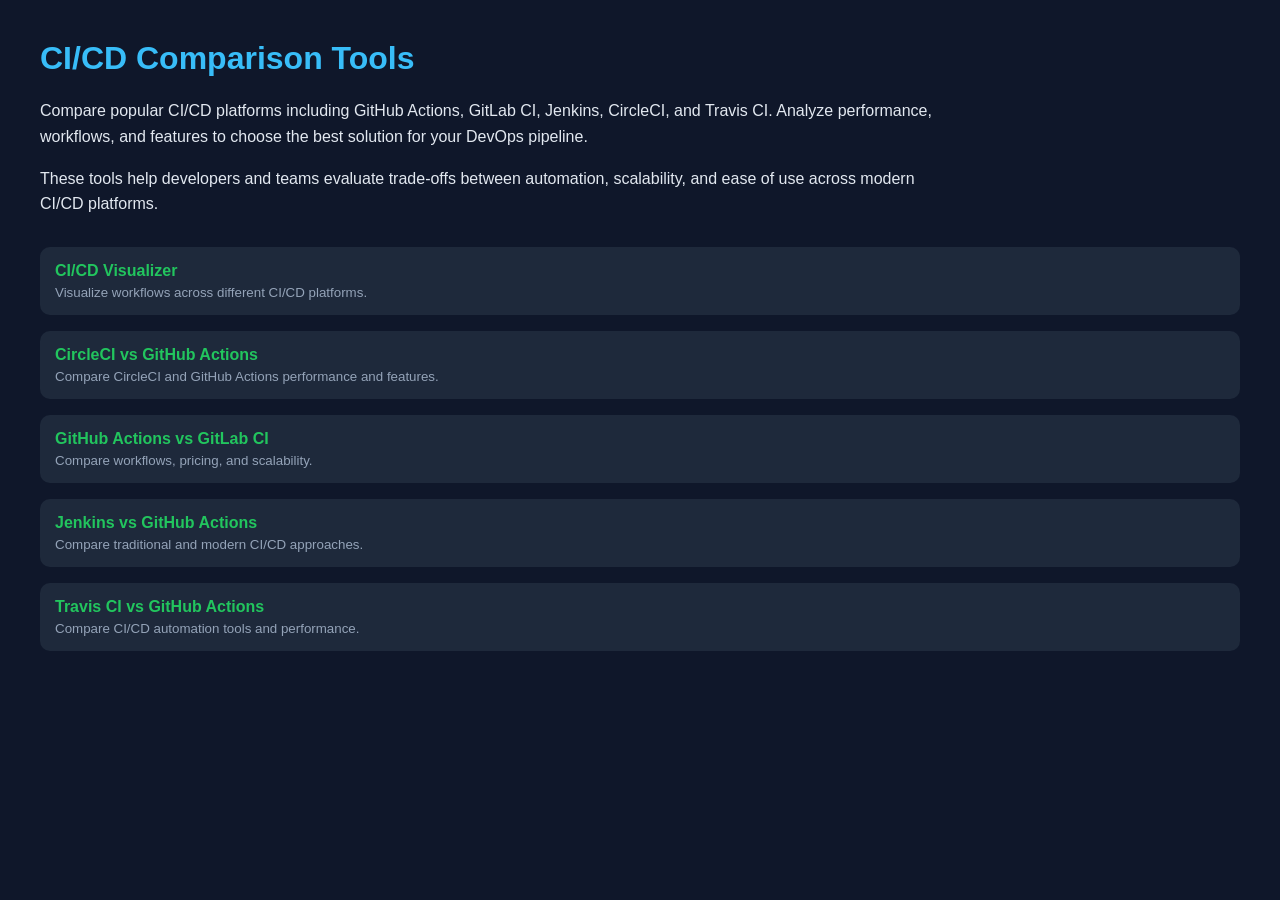
<file: index.html>
<!DOCTYPE html>
<html lang="en">
<head>
    <meta charset="UTF-8">
    <meta name="viewport" content="width=device-width, initial-scale=1.0">

    <!-- 🔐 Google Site Verification -->
    <meta name="google-site-verification" content="PkLa_ViOo6FAHpvh8SacceMb95o9tePRdrqLNBz9X1M" />

    <!-- SEO Potenciado -->
    <title>CI/CD Comparison Tools – Jenkins, GitHub Actions, GitLab & CircleCI</title>

    <meta name="description" content="Compare CI/CD platforms like GitHub Actions, GitLab, Jenkins, CircleCI, and Travis. Analyze performance, features, and workflows.">

    <meta name="keywords" content="
    github actions vs gitlab ci,
    jenkins vs github actions,
    circleci vs github actions,
    travis ci vs github actions,
    ci cd comparison tools,
    best ci cd platform,
    ci cd tools comparison,
    gitlab vs github actions performance,
    ci cd workflow comparison,
    devops tools comparison
    ">

    <meta name="author" content="AI Tools Suite">

    <!-- Open Graph -->
    <meta property="og:title" content="CI/CD Comparison Tools – DevOps Platform Analysis">
    <meta property="og:description" content="Compare Jenkins, GitHub Actions, GitLab, CircleCI and more.">
    <meta property="og:type" content="website">

    <!-- Estilos -->
    <style>
        body {
            font-family: Arial, sans-serif;
            margin: 40px;
            background: #0f172a;
            color: #e2e8f0;
        }
        h1 {
            color: #38bdf8;
        }
        p {
            max-width: 900px;
            line-height: 1.6;
        }
        .tools {
            margin-top: 30px;
        }
        .tool {
            margin-bottom: 16px;
            padding: 15px;
            background: #1e293b;
            border-radius: 10px;
            transition: 0.2s;
        }
        .tool:hover {
            background: #334155;
        }
        a {
            text-decoration: none;
            color: #22c55e;
            font-weight: bold;
            font-size: 16px;
        }
        small {
            display: block;
            margin-top: 5px;
            color: #94a3b8;
        }
    </style>
</head>
<body>

    <h1>CI/CD Comparison Tools</h1>

    <p>
        Compare popular CI/CD platforms including GitHub Actions, GitLab CI, Jenkins,
        CircleCI, and Travis CI. Analyze performance, workflows, and features to choose
        the best solution for your DevOps pipeline.
    </p>

    <p>
        These tools help developers and teams evaluate trade-offs between automation,
        scalability, and ease of use across modern CI/CD platforms.
    </p>

    <div class="tools">

        <div class="tool">
            <a href="cicd-visualizer/">CI/CD Visualizer</a>
            <small>Visualize workflows across different CI/CD platforms.</small>
        </div>

        <div class="tool">
            <a href="circleci-vs-gha/">CircleCI vs GitHub Actions</a>
            <small>Compare CircleCI and GitHub Actions performance and features.</small>
        </div>

        <div class="tool">
            <a href="gha-vs-gitlab/">GitHub Actions vs GitLab CI</a>
            <small>Compare workflows, pricing, and scalability.</small>
        </div>

        <div class="tool">
            <a href="jenkins-vs-gha/">Jenkins vs GitHub Actions</a>
            <small>Compare traditional and modern CI/CD approaches.</small>
        </div>

        <div class="tool">
            <a href="travis-vs-gha/">Travis CI vs GitHub Actions</a>
            <small>Compare CI/CD automation tools and performance.</small>
        </div>

    </div>

</body>
</html>
</file>
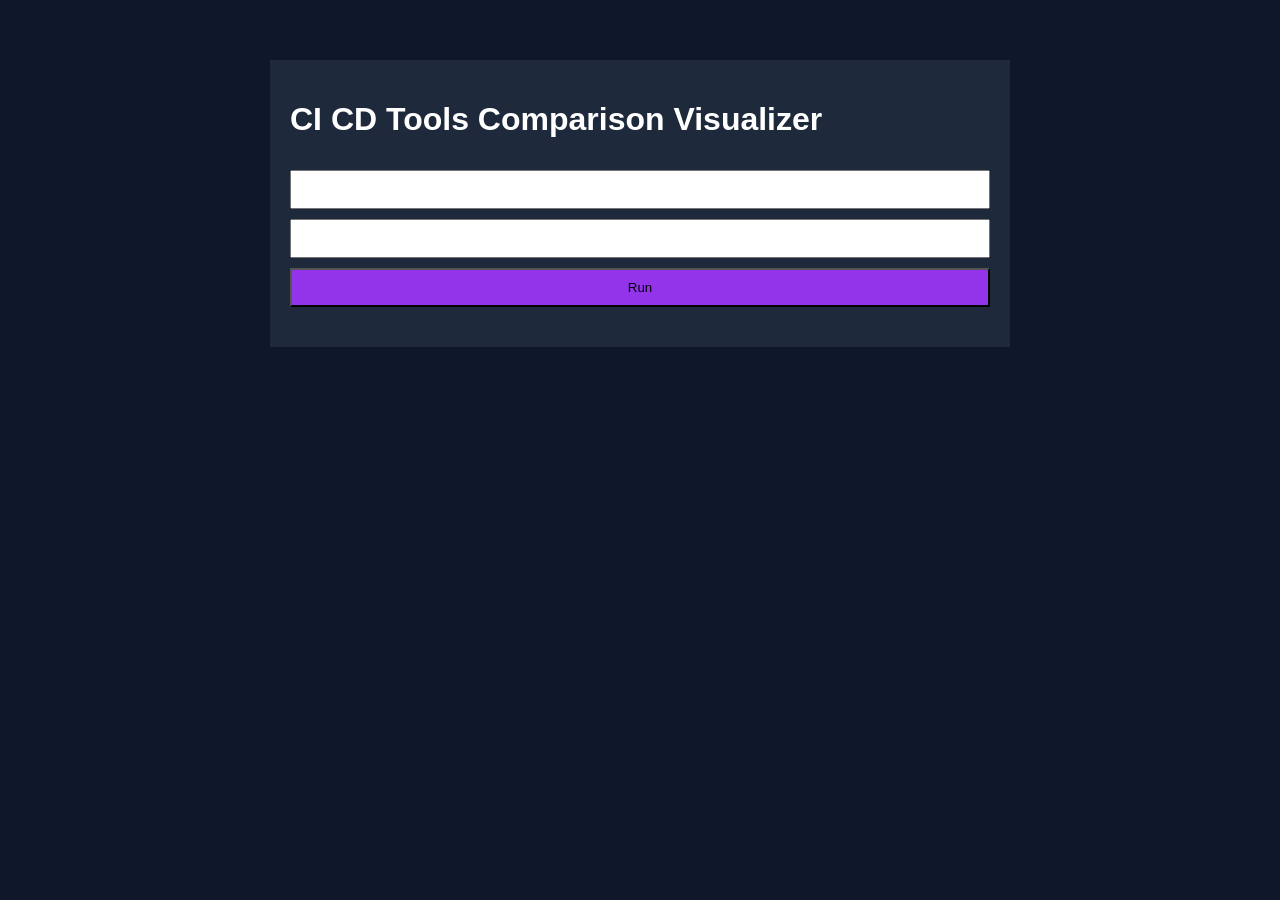
<file: cicd-visualizer/index.html>
<html><head><title>CI CD Tools Comparison Visualizer</title><link rel='stylesheet' href='styles.css'></head><body><div class='container'><h1>CI CD Tools Comparison Visualizer</h1><input id='tools'><input id='time'><button onclick='run()'>Run</button><div id='res' class='result'></div></div><script src='script.js'></script></body></html>
</file>
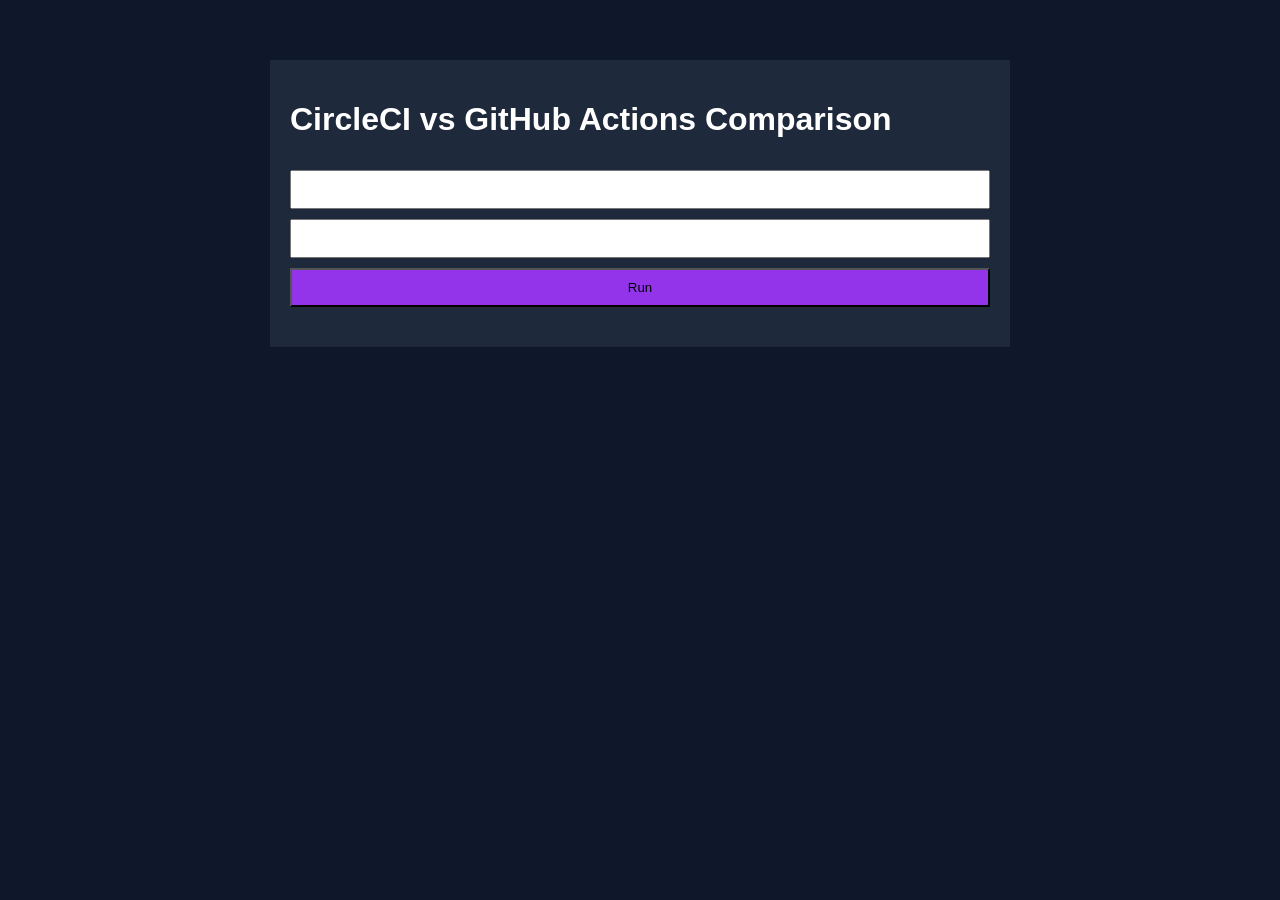
<file: circleci-vs-gha/index.html>
<html><head><title>CircleCI vs GitHub Actions Comparison</title><link rel='stylesheet' href='styles.css'></head><body><div class='container'><h1>CircleCI vs GitHub Actions Comparison</h1><input id='circle'><input id='gha'><button onclick='run()'>Run</button><div id='res' class='result'></div></div><script src='script.js'></script></body></html>
</file>
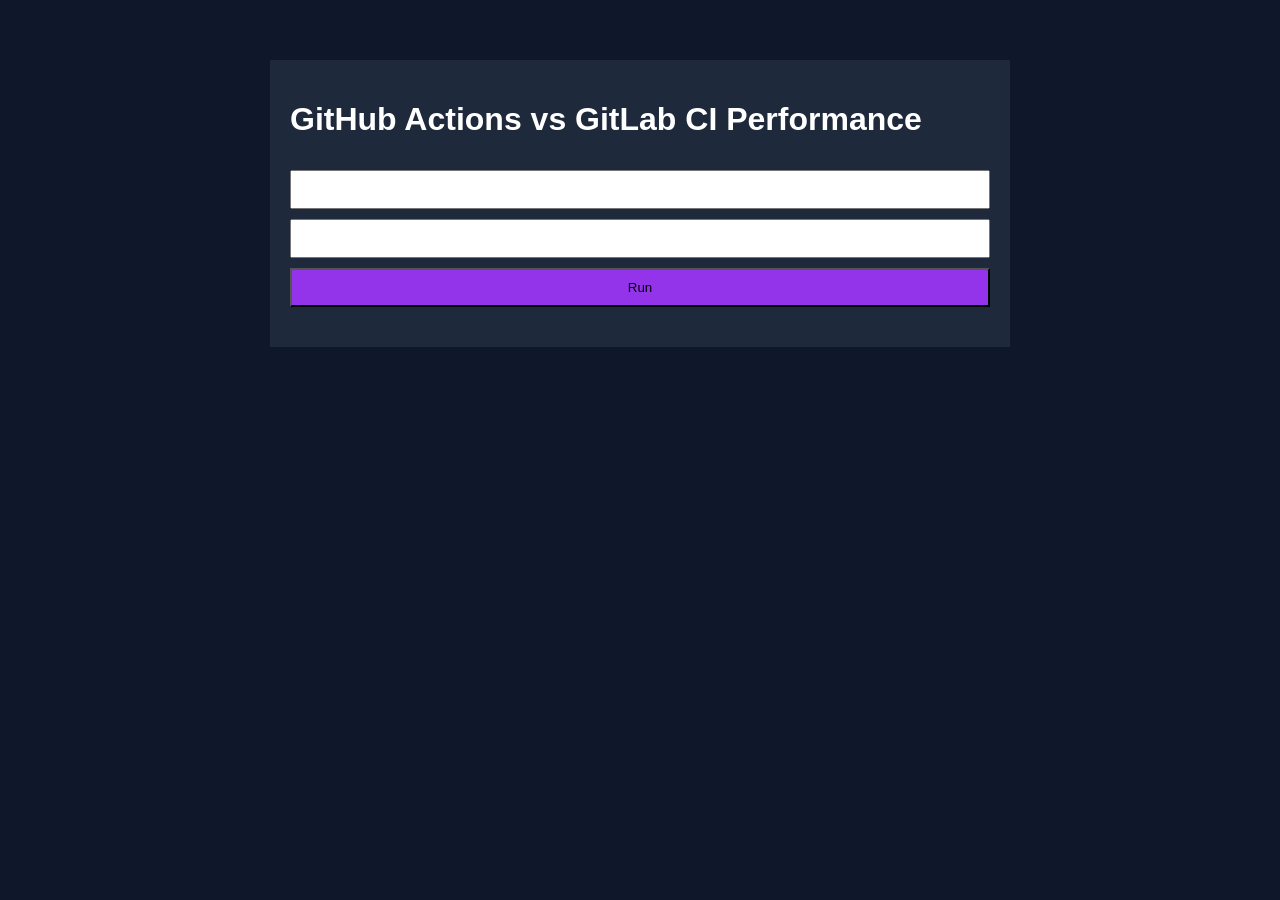
<file: gha-vs-gitlab/index.html>
<html><head><title>GitHub Actions vs GitLab CI Performance</title><link rel='stylesheet' href='styles.css'></head><body><div class='container'><h1>GitHub Actions vs GitLab CI Performance</h1><input id='gha'><input id='gitlab'><button onclick='run()'>Run</button><div id='res' class='result'></div></div><script src='script.js'></script></body></html>
</file>
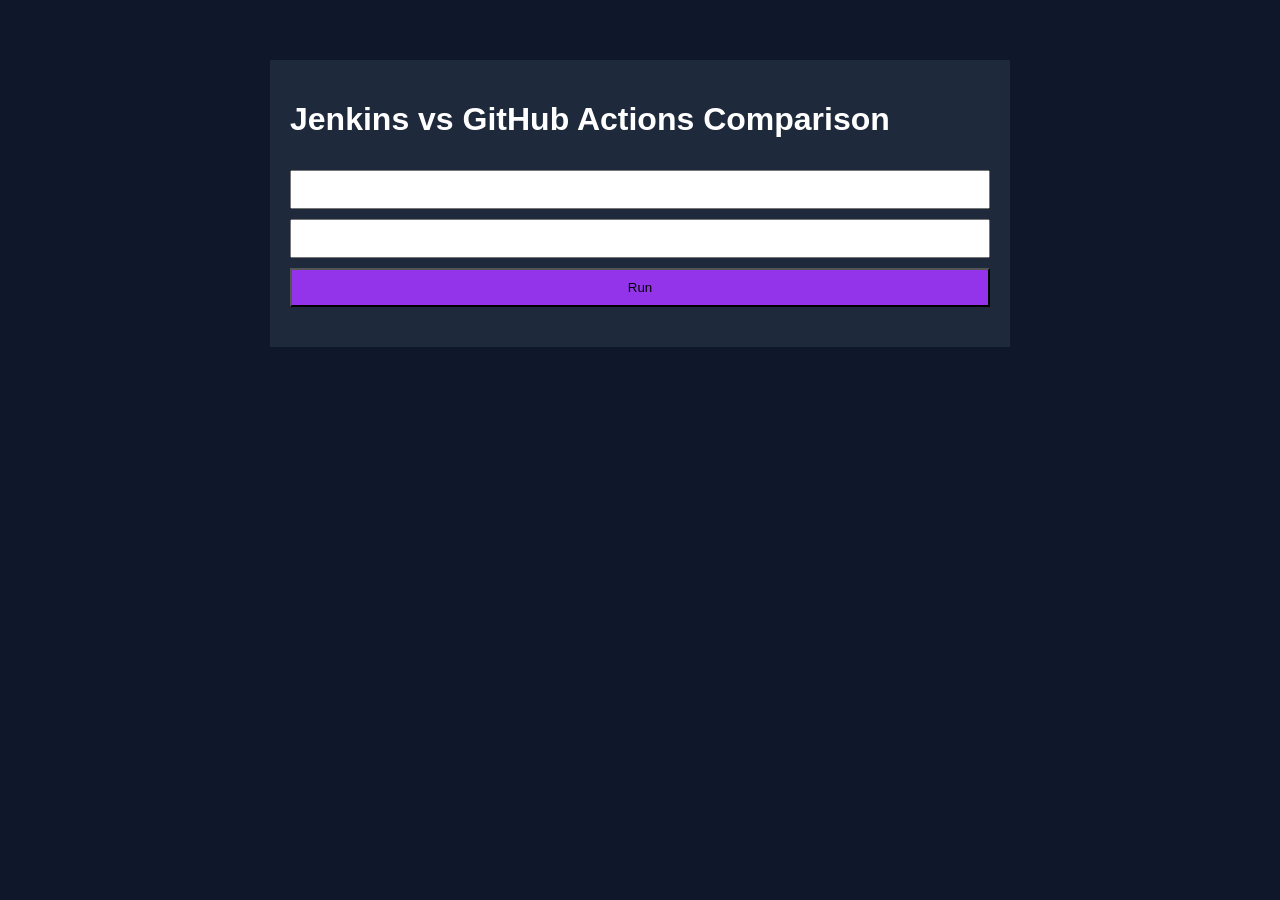
<file: jenkins-vs-gha/index.html>
<html><head><title>Jenkins vs GitHub Actions Comparison</title><link rel='stylesheet' href='styles.css'></head><body><div class='container'><h1>Jenkins vs GitHub Actions Comparison</h1><input id='jenkins'><input id='gha'><button onclick='run()'>Run</button><div id='res' class='result'></div></div><script src='script.js'></script></body></html>
</file>
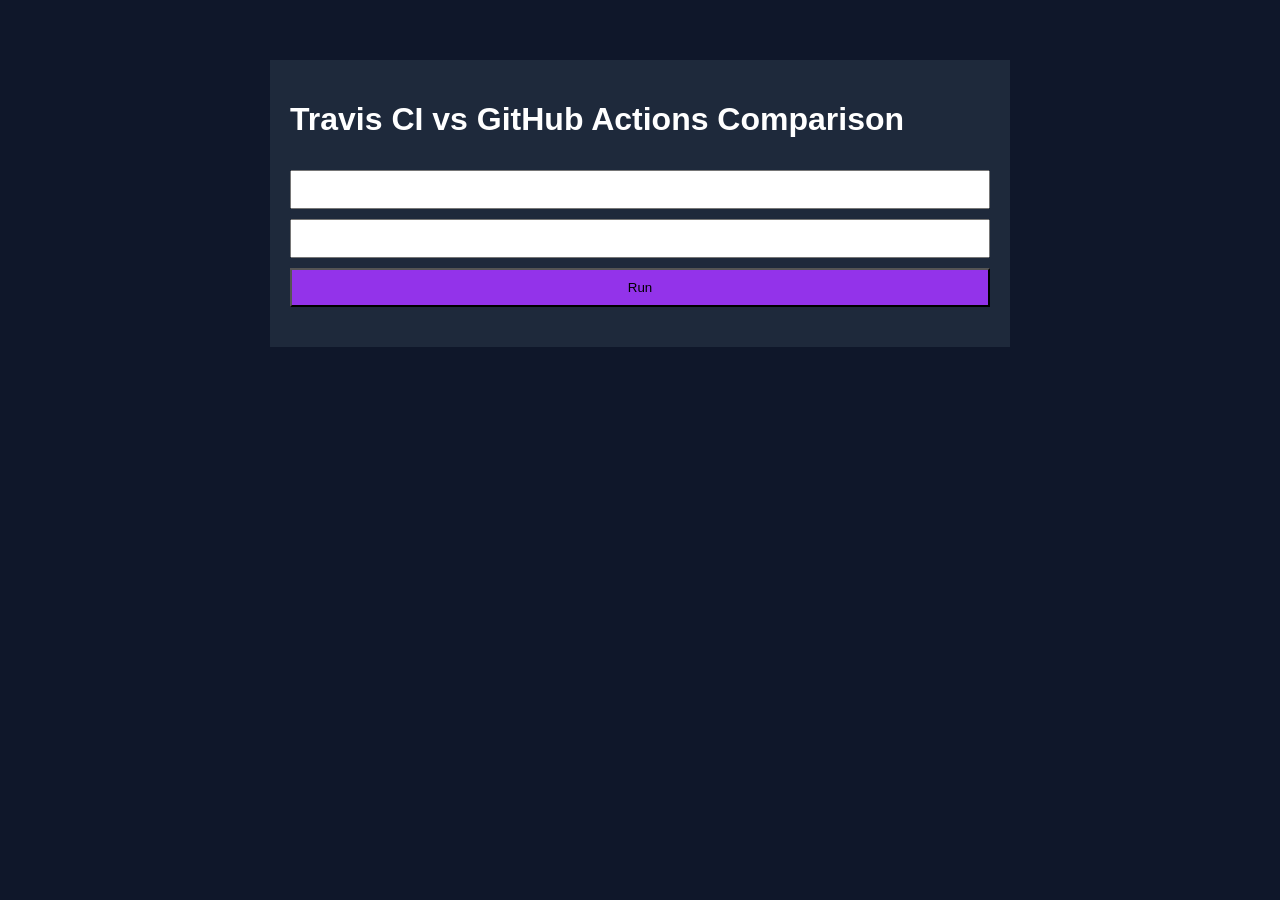
<file: travis-vs-gha/index.html>
<html><head><title>Travis CI vs GitHub Actions Comparison</title><link rel='stylesheet' href='styles.css'></head><body><div class='container'><h1>Travis CI vs GitHub Actions Comparison</h1><input id='travis'><input id='gha'><button onclick='run()'>Run</button><div id='res' class='result'></div></div><script src='script.js'></script></body></html>
</file>
<file: cicd-visualizer/styles.css>
body{font-family:Arial;background:#0f172a;color:#fff}.container{max-width:700px;margin:60px auto;padding:20px;background:#1e293b}input{width:100%;margin-top:10px;padding:10px}button{margin-top:10px;width:100%;padding:10px;background:#9333ea}.result{margin-top:20px}
</file>
<file: circleci-vs-gha/styles.css>
body{font-family:Arial;background:#0f172a;color:#fff}.container{max-width:700px;margin:60px auto;padding:20px;background:#1e293b}input{width:100%;margin-top:10px;padding:10px}button{margin-top:10px;width:100%;padding:10px;background:#9333ea}.result{margin-top:20px}
</file>
<file: gha-vs-gitlab/styles.css>
body{font-family:Arial;background:#0f172a;color:#fff}.container{max-width:700px;margin:60px auto;padding:20px;background:#1e293b}input{width:100%;margin-top:10px;padding:10px}button{margin-top:10px;width:100%;padding:10px;background:#9333ea}.result{margin-top:20px}
</file>
<file: jenkins-vs-gha/styles.css>
body{font-family:Arial;background:#0f172a;color:#fff}.container{max-width:700px;margin:60px auto;padding:20px;background:#1e293b}input{width:100%;margin-top:10px;padding:10px}button{margin-top:10px;width:100%;padding:10px;background:#9333ea}.result{margin-top:20px}
</file>
<file: travis-vs-gha/styles.css>
body{font-family:Arial;background:#0f172a;color:#fff}.container{max-width:700px;margin:60px auto;padding:20px;background:#1e293b}input{width:100%;margin-top:10px;padding:10px}button{margin-top:10px;width:100%;padding:10px;background:#9333ea}.result{margin-top:20px}
</file>
